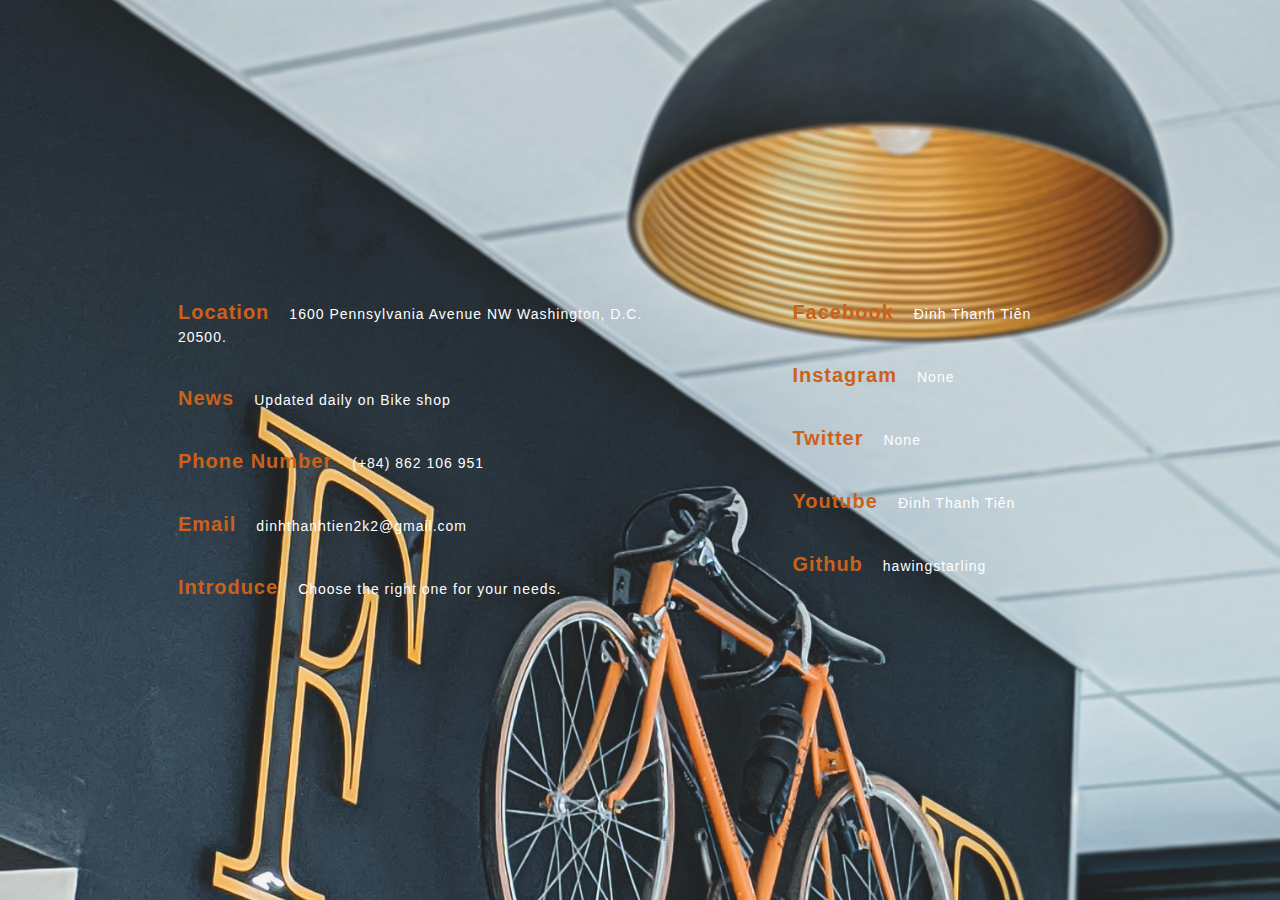
<file: lienhe.html>
<!DOCTYPE html>
<html lang="en">
<head>
    <meta charset="UTF-8">
    <meta http-equiv="X-UA-Compatible" content="IE=edge">
    <meta name="viewport" content="width=<div class="c-nav">
    <link rel="stylesheet" type="text/css" href="./lienhe.css">
    <title>Document</title>
</head>
<body>
    <div class="c-nav__content">
        <ul class="c-nav__list">
          <ul class="c-nav__list__list flex1">
            <li class="c-nav__list-item">
              <a href="#">Location<span>1600 Pennsylvania Avenue NW Washington, D.C. 20500.</span></a>
            </li>
            <li class="c-nav__list-item">
              <a href="#">News<span>Updated daily on Bike shop</span></a>
            </li>
            <li class="c-nav__list-item">
              <a href="#">Phone Number<span>(+84) 862 106 951</span></a>
            </li>
            <li class="c-nav__list-item">
              <a href="#">Email<span>dinhthanhtien2k2@gmail.com</span></a>
            </li>
            <li class="c-nav__list-item">
              <a href="#">Introduce<span>Choose the right one for your needs.</span></a>
            </li>
        </ul>
        <ul class="c-nav__list__list flex2">
          <li class="c-nav__list-item">
            <a href="#">Facebook<span>Đinh Thanh Tiên</span></a>
          </li>
          <li class="c-nav__list-item">
            <a href="#">Instagram<span>None</span></a>
          </li>
          <li class="c-nav__list-item">
            <a href="#">Twitter<span>None</span></a>
          </li>
          <li class="c-nav__list-item">
            <a href="#">Youtube<span>Đinh Thanh Tiên</span></a>
          </li>
          <li class="c-nav__list-item">
            <a href="#">Github<span>hawingstarling</span></a>
          </li>
        </ul>
      </div>
</body>
</html>
</file>
<file: lienhe.css>
@import url('https://fonts.googleapis.com/css?family=Pontano+Sans');

html {
    font-size: 62.5%;
    font-family: Open Sans, Arial;
}

* {
    margin: 0;
    padding: 0;
    box-sizing: border-box;
}


.c-nav__content {
    background-image: url(./resources/img/sigmund-ppfg-QuWa8Q-unsplash.jpg);
    width: 100%;
    height: 100vh;
    background-size: cover;
    background-position: center;
    display: flex;
    justify-content: center;
    align-items: center;

}

.c-nav__list {
    display: flex;
    list-style: none;
    flex-wrap: wrap;
    width: 80%;
}

.flex1 {
    width: 60%;
}

.flex2 {
    width: 40%;
}

.c-nav__list__list {
    display: flex;
    flex-direction: column;
    padding: 0px 50px;
    text-decoration: none;
}

.c-nav__list-item a {
    color: #cc6119;
    font-size: 20px;
    text-decoration: none;
    font-weight: 700;
    letter-spacing: 1px;
    transition: all 1s;

}

.c-nav__list-item a:hover {
    letter-spacing: 2px;
}

.c-nav__list-item {
    padding: 20px 0;
    list-style: none;
}

.c-nav__list-item span {
    padding-left: 20px;
    color: #fff;
    font-weight: 100;
    font-size: 14px;
}
</file>
